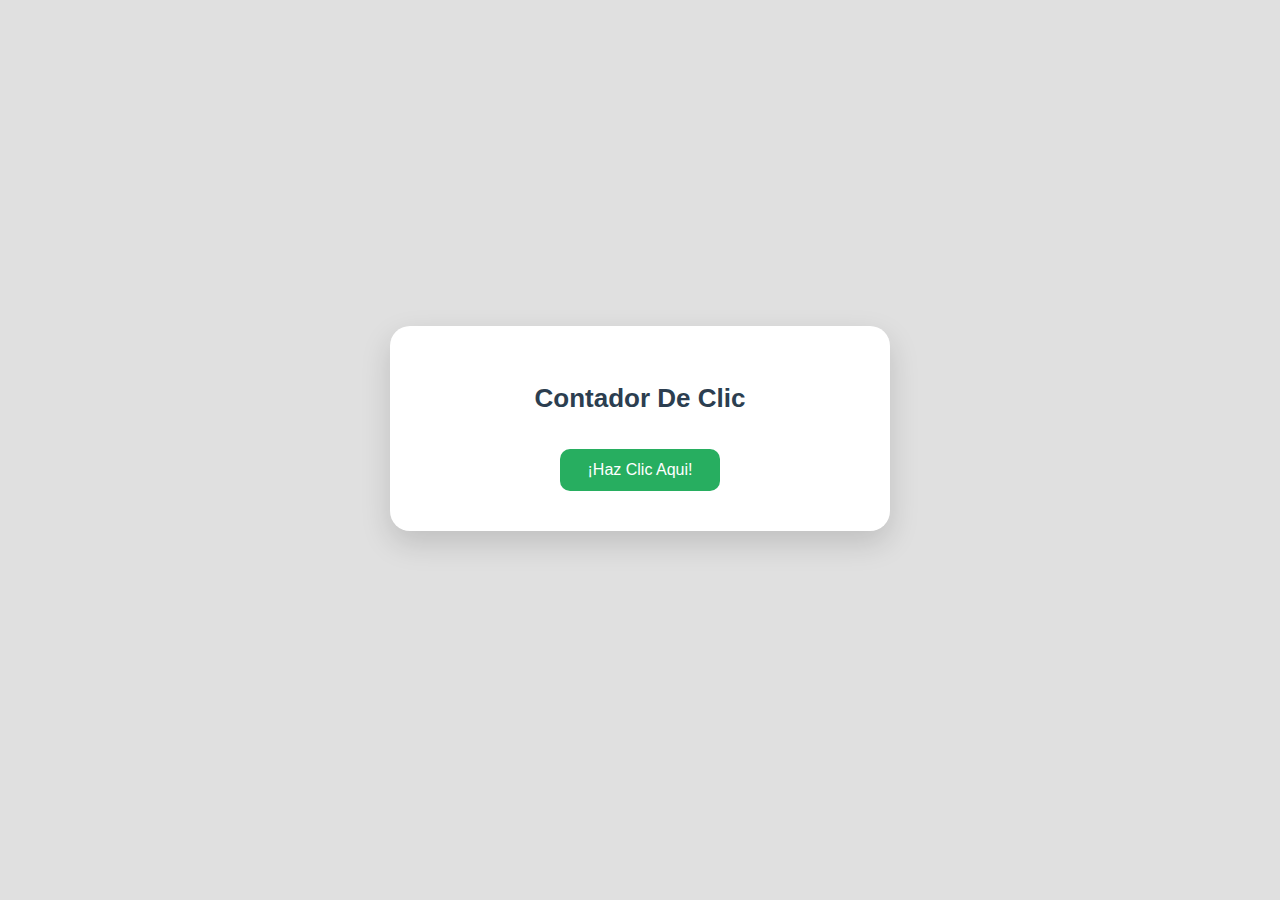
<file: Calculador de clic/index.html>
<!DOCTYPE html>
<html lang="en">
<head>
    <meta charset="UTF-8">
    <meta name="viewport" content="width=device-width, initial-scale=1.0">
    <title>Contador</title>
    <link rel="stylesheet" href="style.css">
</head>
<body>
    <div class="contador">
        <h1>Contador De Clic</h1> 
        <div class="button">
            <button type="button">¡Haz Clic Aqui!</button>
        </div>
    </div> <br>
    <div id="resultado"></div>
    <script src="script.js"></script>
</body>
</html>
</file>
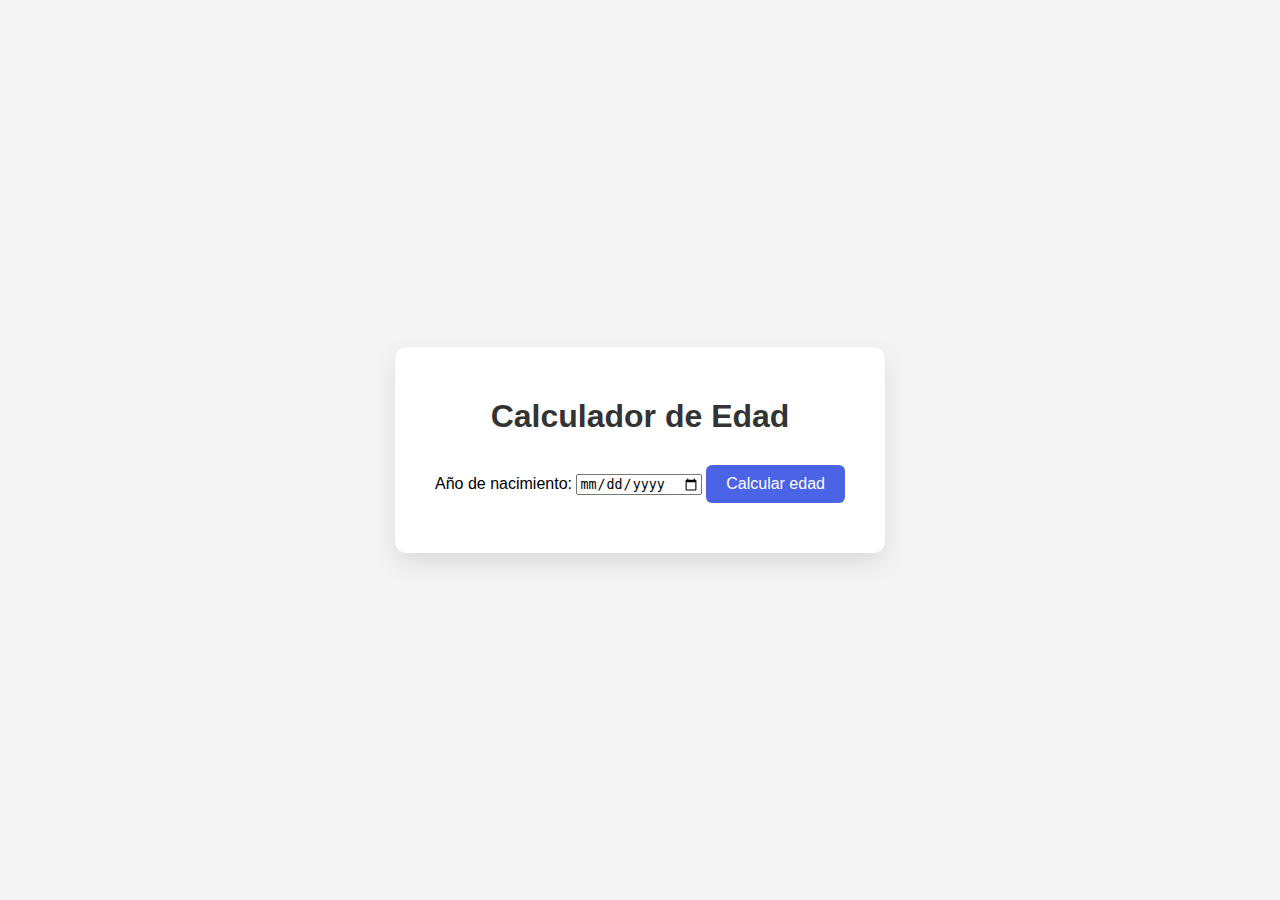
<file: calculador_edad/index.html>
<!DOCTYPE html>
<html lang="es">
<head>
  <meta charset="UTF-8">
  <meta name="viewport" content="width=device-width, initial-scale=1.0">
  <title>Calculador de Edad</title>
  <link rel="stylesheet" href="estilos.css">
</head>
<body>
  <div class="contenedor">
    <h1>Calculador de Edad</h1>

    <label for="nacimiento">Año de nacimiento:</label>
    <input type="date" id="nacimiento">
    <button onclick="calcularEdad()">Calcular edad</button>

    <p id="resultado"></p>
  </div>

  <script src="main.js"></script>
</body>
</html>
</file>
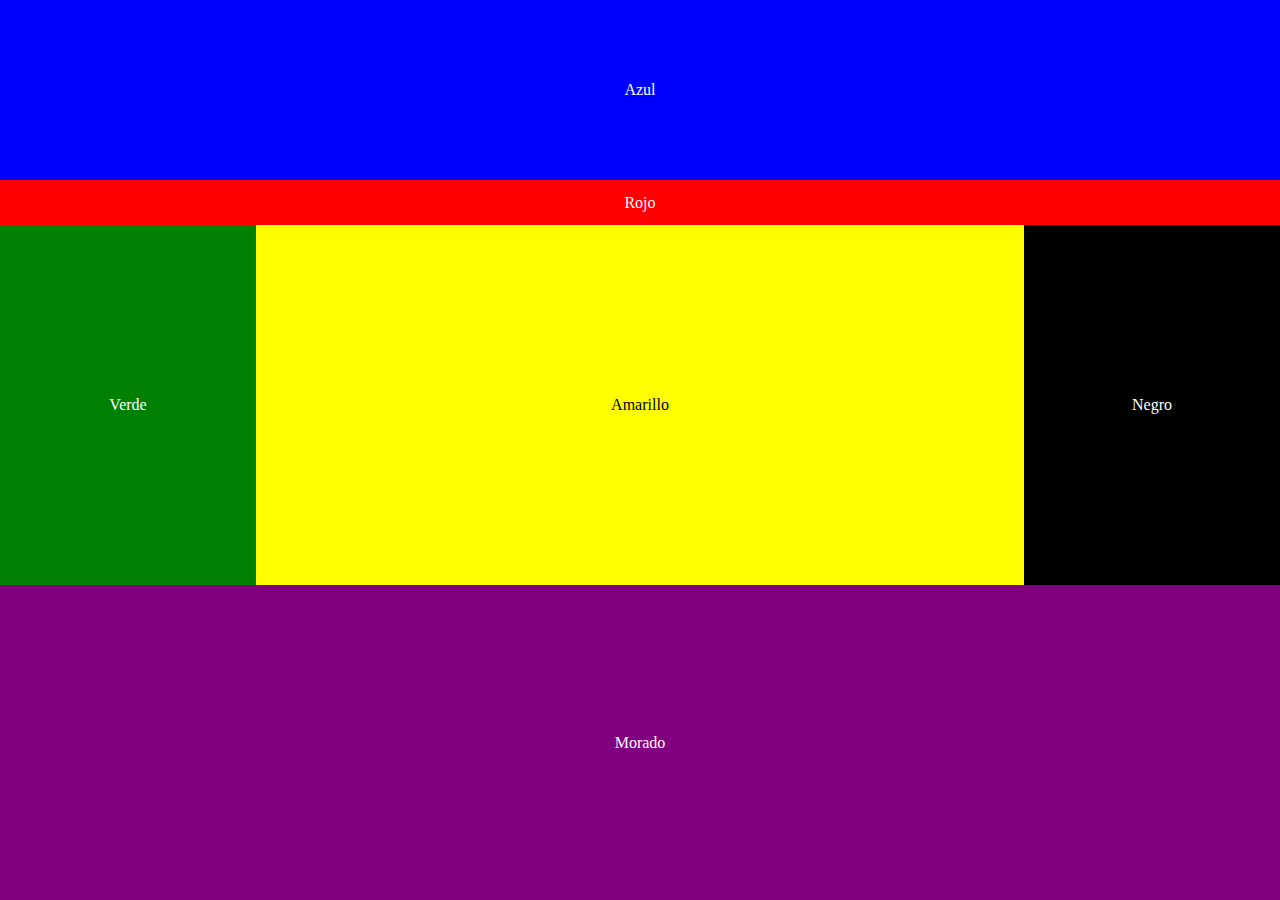
<file: colores/index.html>
<!DOCTYPE html>
<html lang="es">
<head>
  <meta charset="UTF-8">
  <title>Diseño solo HTML</title>
  <style>
    * {
      margin: 0;
      padding: 0;
      box-sizing: border-box;
    }
  </style>
</head>
<body>

  <div style="background-color: blue; color: white; height: 20vh; display: flex; justify-content: center; align-items: center;">
    Azul
  </div>

  <div style="background-color: red; color: white; height: 5vh; display: flex; justify-content: center; align-items: center;">
    Rojo
  </div>

  <div style="display: flex; height: 40vh;">
    <div style="background-color: green; color: white; flex: 1; display: flex; justify-content: center; align-items: center;">
      Verde
    </div>
    <div style="background-color: yellow; color: black; flex: 3; display: flex; justify-content: center; align-items: center;">
      Amarillo
    </div>
    <div style="background-color: black; color: white; flex: 1; display: flex; justify-content: center; align-items: center;">
      Negro
    </div>
  </div>

  <div style="background-color: purple; color: white; height: 35vh; display: flex; justify-content: center; align-items: center;">
    Morado
  </div>

</body>
</html>
</file>
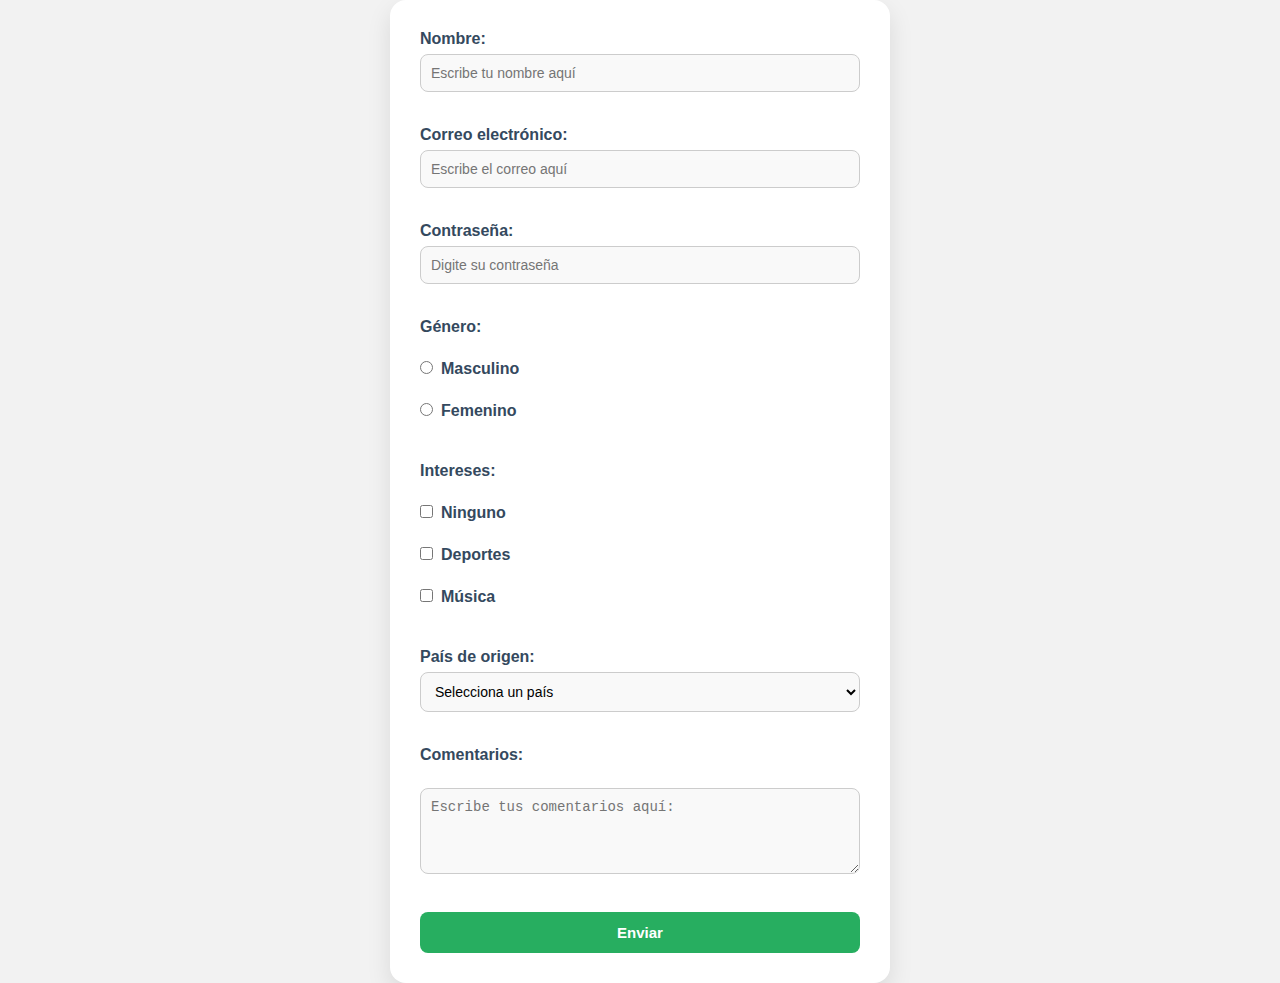
<file: formulario/index.html>
<!DOCTYPE html>
<html lang="es">
<head>
  <meta charset="UTF-8">
  <meta name="viewport" content="width=device-width, initial-scale=1.0">
  <title>Formulario Básico</title>
  <link rel="stylesheet" href="styles.css">
</head>
<body>
  <form action="" method="post">
    
    <label for="nombre">Nombre:</label>
    <input type="text" id="nombre" name="nombre" title="Aquí va el nombre" placeholder="Escribe tu nombre aquí" required><br><br>

    <label for="correo">Correo electrónico:</label>
    <input type="email" id="correo" name="correo" placeholder="Escribe el correo aquí" title="Aquí va el correo" required><br><br>

    <label for="contraseña">Contraseña:</label>
    <input type="password" id="contraseña" name="contraseña" placeholder="Digite su contraseña" title="Debe tener entre 8 y 12 caracteres, una mayúscula, un número y un símbolo" pattern="(?=.*[A-Z])(?=.*\d)(?=.*[\w]).{8,12}$" required><br><br>

    <label>Género:</label><br>
    <label for="masculino"><input type="radio" id="masculino" name="genero" value="Masculino">Masculino</label><br>
    <label for="femenino"><input type="radio" id="femenino" name="genero" value="Femenino">Femenino</label><br><br>

    <label>Intereses:</label><br>
    <label for="ninguno"><input type="checkbox" id="ninguno" name="intereses[]" value="Ninguno">Ninguno</label><br>
    <label for="deportes"><input type="checkbox" id="deportes" name="intereses[]" value="Deportes">Deportes</label><br>
    <label for="musica"><input type="checkbox" id="musica" name="intereses[]" value="Música">Música</label><br><br>

    <label for="pais">País de origen:</label>
    <select id="pais" name="pais" required>
      <option value="">Selecciona un país</option>
      <option value="colombia">Colombia</option>
      <option value="mexico">México</option>
      <option value="argentina">Argentina</option>
    </select><br><br>

    <label for="comentarios">Comentarios:</label><br>
    <textarea id="comentarios" name="comentarios" rows="4" cols="40" placeholder="Escribe tus comentarios aquí:" title="Aquí van los comentarios" required></textarea><br><br>

    <input type="submit" value="Enviar">
  </form>
</body>
</html>
</file>
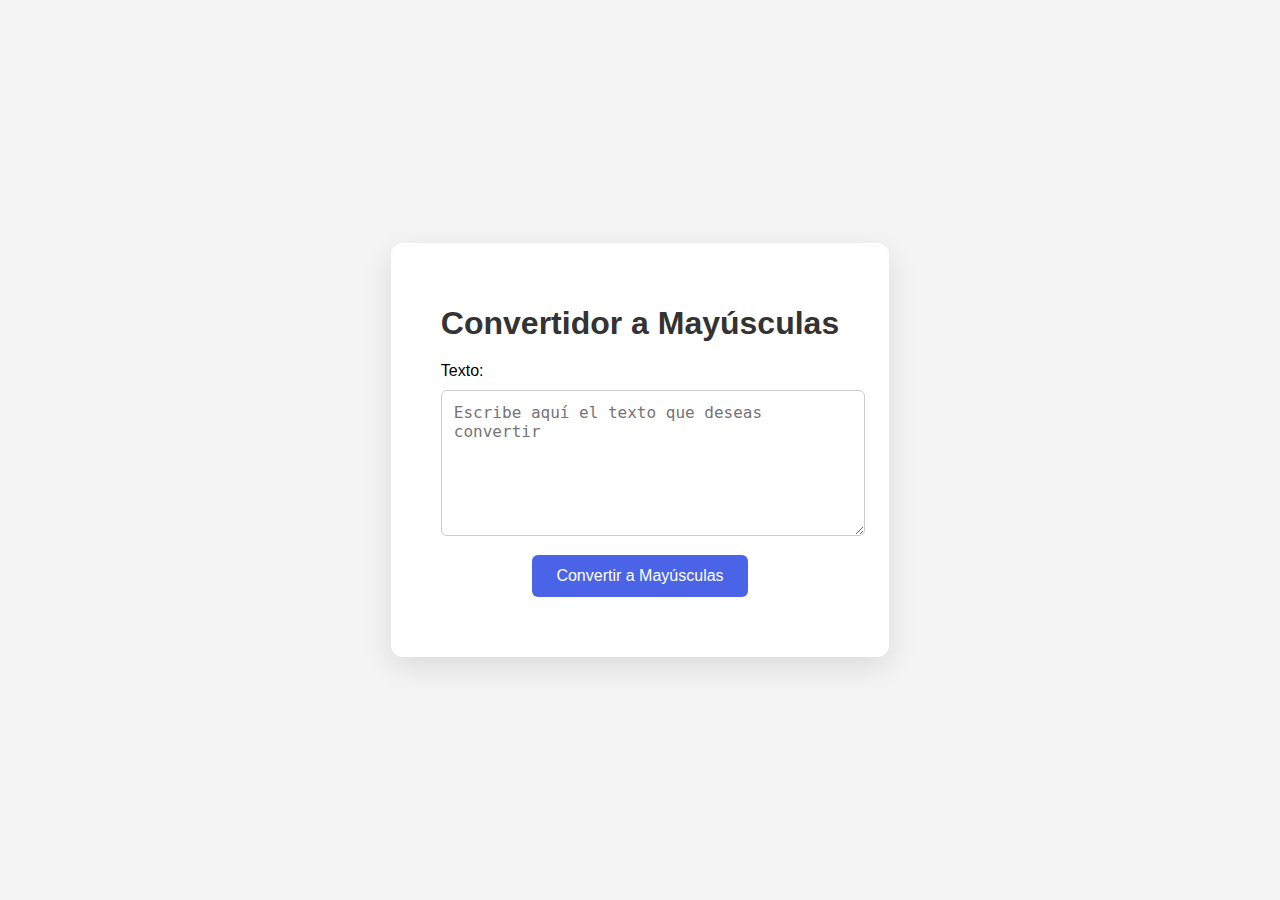
<file: mayusculas/index.html>
<!DOCTYPE html>
<html lang="es">
<head>
  <meta charset="UTF-8">
  <meta name="viewport" content="width=device-width, initial-scale=1.0">
  <title>Convertidor a Mayúsculas</title>
  <link rel="stylesheet" href="estilos.css">
</head>
<body>
  <div class="contenedor">
    <div class="card">
      <h1>Convertidor a Mayúsculas</h1>

      <label for="texto">Texto:</label>
      <textarea id="texto" placeholder="Escribe aquí el texto que deseas convertir"></textarea>

      <br>
      <button onclick="convertirAMayusculas()">Convertir a Mayúsculas</button>

      <p id="resultado"></p>
    </div>
  </div>

  <script src="main.js"></script>
</body>
</html>
</file>
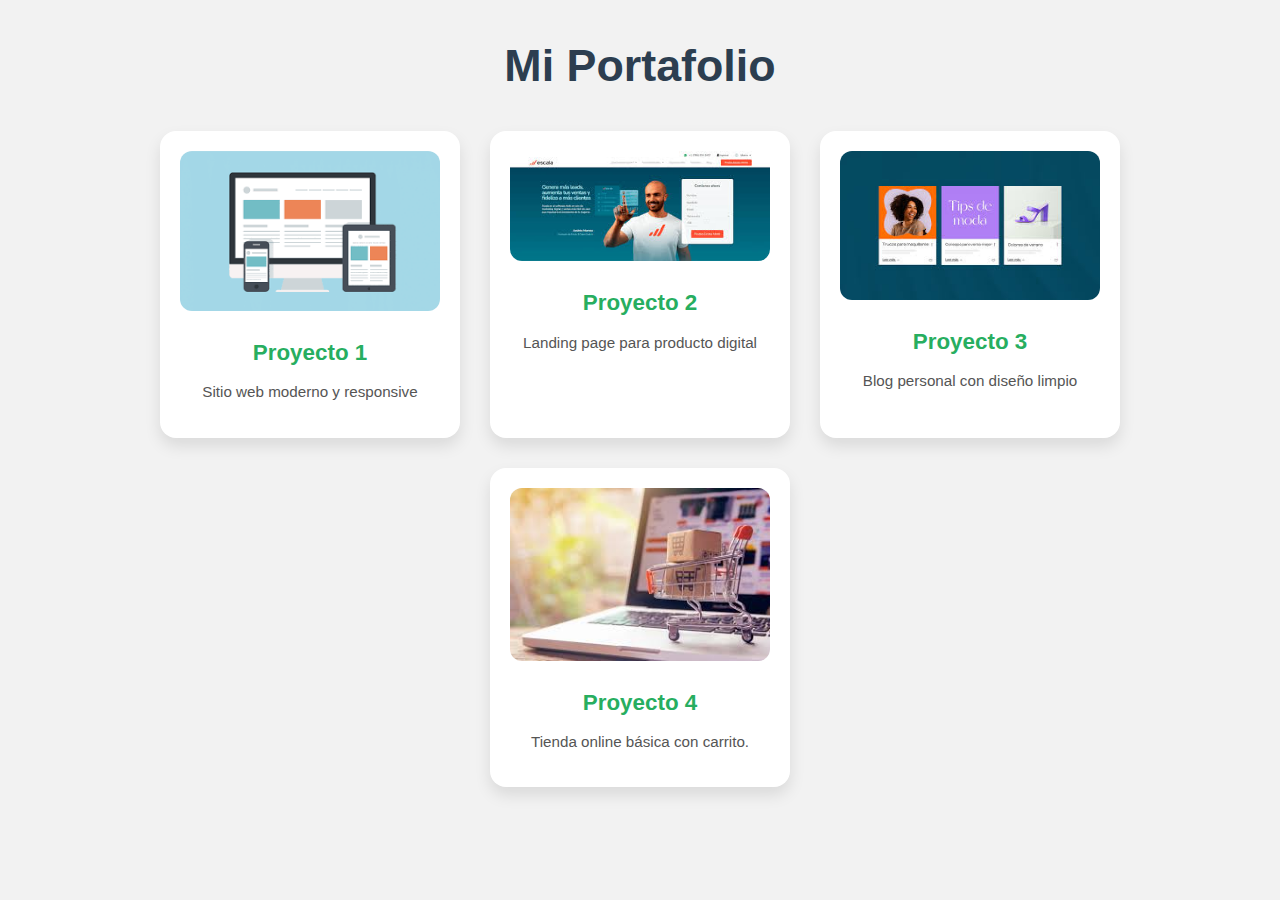
<file: portafolio/index.html>
<!DOCTYPE html>
<html lang="es">
<head>
  <meta charset="UTF-8" />
  <meta name="viewport" content="width=device-width, initial-scale=1.0" />
  <title>Mi Portafolio</title>
  <link rel="stylesheet" href="estilos.css" />
</head>
<body>
  <div class="portafolio">
    <h1>Mi Portafolio</h1>

    <div class="contenedor">
      <div class="card">
        <img src="imagenes/portafolio_1.png" alt="Proyecto 1">
        <h2>Proyecto 1</h2>
        <p>Sitio web moderno y responsive</p>
      </div>

      <div class="card">
        <img src="imagenes/producto_digital.jpg" alt="Proyecto 2">
        <h2>Proyecto 2</h2>
        <p>Landing page para producto digital</p>
      </div>

      <div class="card">
        <img src="imagenes/Block.jpg" alt="Proyecto 3">
        <h2>Proyecto 3</h2>
        <p>Blog personal con diseño limpio</p>
      </div>

      <div class="card">
        <img src="imagenes/tienda.jpg" alt="Proyecto 4">
        <h2>Proyecto 4</h2>
        <p>Tienda online básica con carrito.</p>
      </div>
    </div>
  </div>
</body>
</html>
</file>
<file: Calculador de clic/style.css>
body {
    margin: 0;
    padding: 0;
    background-color: #e0e0e0;
    display: flex;
    flex-direction: column;
    justify-content: center;
    align-items: center;
    height: 100vh;
    font-family: "Segoe UI", sans-serif;
  }
  
  
  .contador {
    background-color: #ffffff;
    padding: 40px 50px;
    border-radius: 20px;
    box-shadow: 0 12px 30px rgba(0, 0, 0, 0.15);
    text-align: center;
    max-width: 400px;
    width: 100%;
    transition: transform 0.3s ease;
  }
  
  .contador:hover {
    transform: scale(1.02);
  }
  
  .contador h1 {
    font-size: 26px;
    margin-bottom: 20px;
    color: #2c3e50;
  }
  
  button {
    margin-top: 15px;
    padding: 12px 28px;
    font-size: 16px;
    background-color: #27ae60;
    color: #fff;
    border: none;
    border-radius: 10px;
    cursor: pointer;
    font-family: inherit;
    transition: background-color 0.3s ease, transform 0.2s ease;
  }
  
  button:hover {
    background-color: #219150;
    transform: scale(1.05);
  }
  
  #resultado {
    margin-top: 25px;
    font-size: 18px;
    color: #34495e;
    font-weight: 500;
  }
</file>
<file: calculador_edad/estilos.css>
.contenedor {
  background-color: #ffffff;
  padding: 30px 40px;
  border-radius: 12px;
  box-shadow: 0 10px 25px rgba(0, 0, 0, 0.1);
  text-align: center;
}

body {
  font-family: Arial, sans-serif;
  background-color: #f4f4f4;
  display: flex;
  flex-direction: column;
  align-items: center;
  justify-content: center;
  height: 100vh;
  margin: 0;
}

h1 {
  color: #333;
  margin-bottom: 20px;
}

label {
  margin-bottom: 5px;
  font-size: 16px;
}

input[type="text"] {
  padding: 10px;
  margin: 10px 5px;
  border: 1px solid #ccc;
  border-radius: 6px;
  font-size: 16px;
  width: 200px;
}

button {
  padding: 10px 20px;
  margin-top: 10px;
  background-color: #4a63e7;
  color: white;
  border: none;
  border-radius: 6px;
  font-size: 16px;
  cursor: pointer;
  transition: background 0.3s ease;
}

button:hover {
  background-color: #2f47b7;
}

#resultado {
  margin-top: 20px;
  font-size: 18px;
  color: #333;
  font-weight: bold;
}
</file>
<file: mayusculas/estilos.css>
body {
    font-family: Arial, sans-serif;
    background-color: #f4f4f4;
    margin: 0;
    height: 100vh;
    display: flex;
    justify-content: center;
    align-items: center;
  }
  
  .contenedor {
    display: flex;
    justify-content: center;
    align-items: center;
  }
  
  .card {
    background-color: #ffffff;
    padding: 40px 50px;
    border-radius: 12px;
    box-shadow: 0 10px 30px rgba(0, 0, 0, 0.1);
    text-align: center;
    max-width: 500px;
    width: 100%;
  }
  
  h1 {
    color: #333;
    margin-bottom: 20px;
  }
  
  label {
    font-size: 16px;
    display: block;
    margin-bottom: 10px;
    text-align: left;
  }
  
  textarea {
    width: 100%;
    height: 120px;
    padding: 12px;
    font-size: 16px;
    border: 1px solid #ccc;
    border-radius: 6px;
    resize: vertical;
    font-family: monospace;
    margin-bottom: 15px;
  }
  
  button {
    padding: 12px 24px;
    background-color: #4a63e7;
    color: white;
    border: none;
    border-radius: 6px;
    font-size: 16px;
    cursor: pointer;
    transition: background 0.3s ease;
  }
  
  button:hover {
    background-color: #8b0a0a;
  }
  
  #resultado {
    margin-top: 20px;
    font-size: 18px;
    color: #333;
    font-weight: bold;
  }
</file>
<file: portafolio/estilos.css>
body {
  font-family: 'Segoe UI', sans-serif;
  margin: 0;
  padding: 0;
  background-color: #f2f2f2;
  text-align: center;
  color: #333;
}

.portafolio h1 {
  margin: 40px 0 20px;
  font-size: 2.8em;
  color: #2c3e50;
}

.contenedor {
  display: flex;
  flex-wrap: wrap;
  justify-content: center;
  gap: 30px;
  padding: 20px;
}

.card {
  background: #ffffff;
  border-radius: 16px;
  box-shadow: 0 8px 16px rgba(0, 0, 0, 0.1);
  width: 260px;
  padding: 20px;
  transition: transform 0.3s ease, box-shadow 0.3s ease;
  cursor: pointer;
}

.card:hover {
  transform: translateY(-10px) scale(1.03);
  box-shadow: 0 12px 24px rgba(0, 0, 0, 0.15);
}

.card img {
  width: 100%;
  height: auto;
  border-radius: 12px;
  margin-bottom: 15px;
}

.card h2 {
  font-size: 1.4em;
  margin: 10px 0;
  color: #27ae60;
}

.card p {
  font-size: 0.95em;
  color: #555;
  line-height: 1.4;
}

/* Responsive */
@media (max-width: 768px) {
  .contenedor {
    flex-direction: column;
    align-items: center;
  }

  .card {
    width: 90%;
    max-width: 350px;
  }

  .portafolio h1 {
    font-size: 2.2em;
  }
}
</file>
<file: formulario/styles.css>
/* Reset */
* {
  margin: 0;
  padding: 0;
  box-sizing: border-box;
}

/* Cuerpo centrado */
body {
  background-color: #f2f2f2;
  font-family: 'Segoe UI', sans-serif;
  display: flex;
  justify-content: center;
  align-items: center;
  min-height: 100vh;
}

/* Contenedor del formulario */
form {
  background-color: #ffffff;
  padding: 30px 30px;
  border-radius: 16px;
  box-shadow: 0 10px 25px rgba(0, 0, 0, 0.1);
  width: 100%;
  max-width: 500px;
}

/* Título */
h1 {
  text-align: center;
  margin-bottom: 20px;
  font-size: 24px;
  color: #2c3e50;
}

/* Etiquetas */
label {
  display: block;
  margin-bottom: 6px;
  font-weight: 600;
  color: #34495e;
}

/* Entradas */
input[type="text"],
input[type="email"],
input[type="password"],
select,
textarea {
  width: 100%;
  padding: 10px;
  margin-bottom: 16px;
  border: 1px solid #ccc;
  border-radius: 8px;
  font-size: 14px;
  background-color: #f9f9f9;
}

/* Enfocar inputs */
input:focus,
select:focus,
textarea:focus {
  border-color: #27ae60;
  outline: none;
}

/* Radios y checkboxes */
input[type="radio"],
input[type="checkbox"] {
  margin-right: 8px;
}

/* Botón de enviar */
input[type="submit"] {
  background-color: #27ae60;
  color: #fff;
  padding: 12px;
  font-size: 15px;
  font-weight: bold;
  border: none;
  border-radius: 8px;
  cursor: pointer;
  transition: background-color 0.3s ease;
  width: 100%;
}

input[type="submit"]:hover {
  background-color: #219150;
}
</file>
